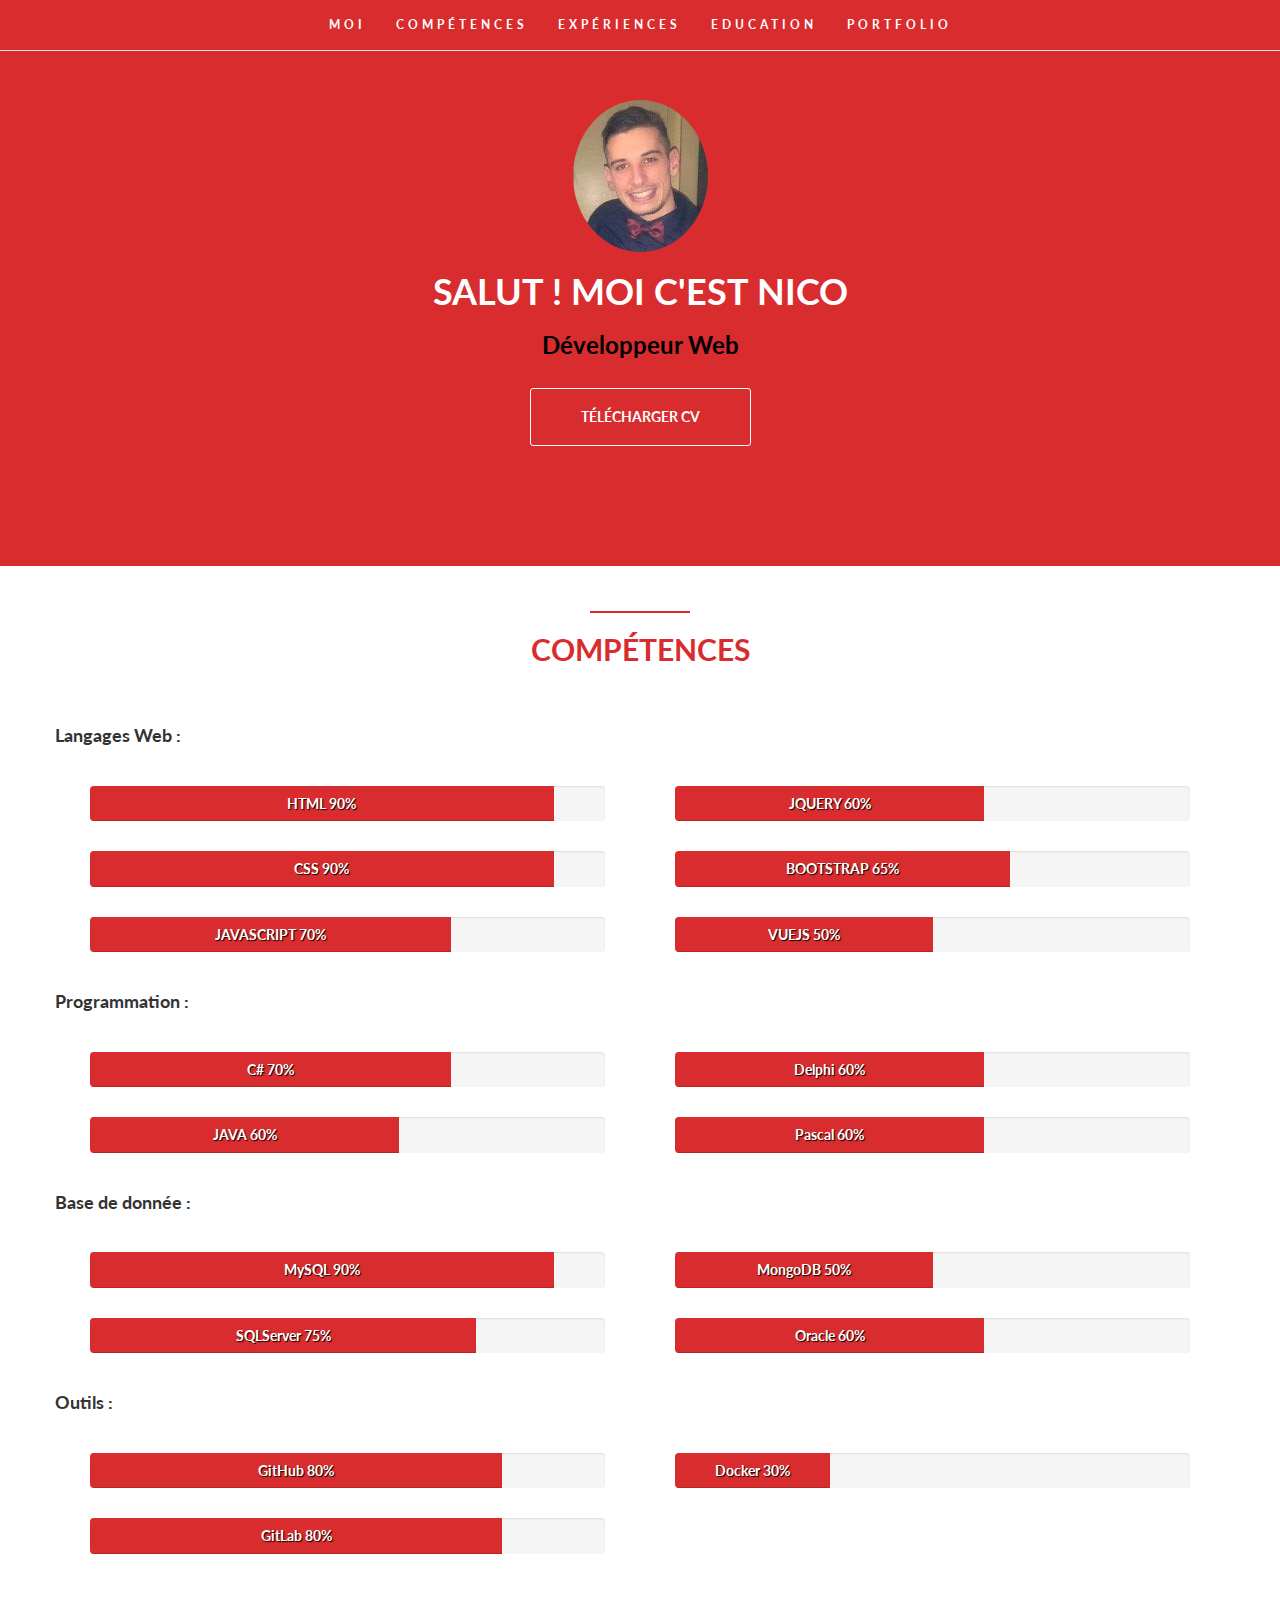
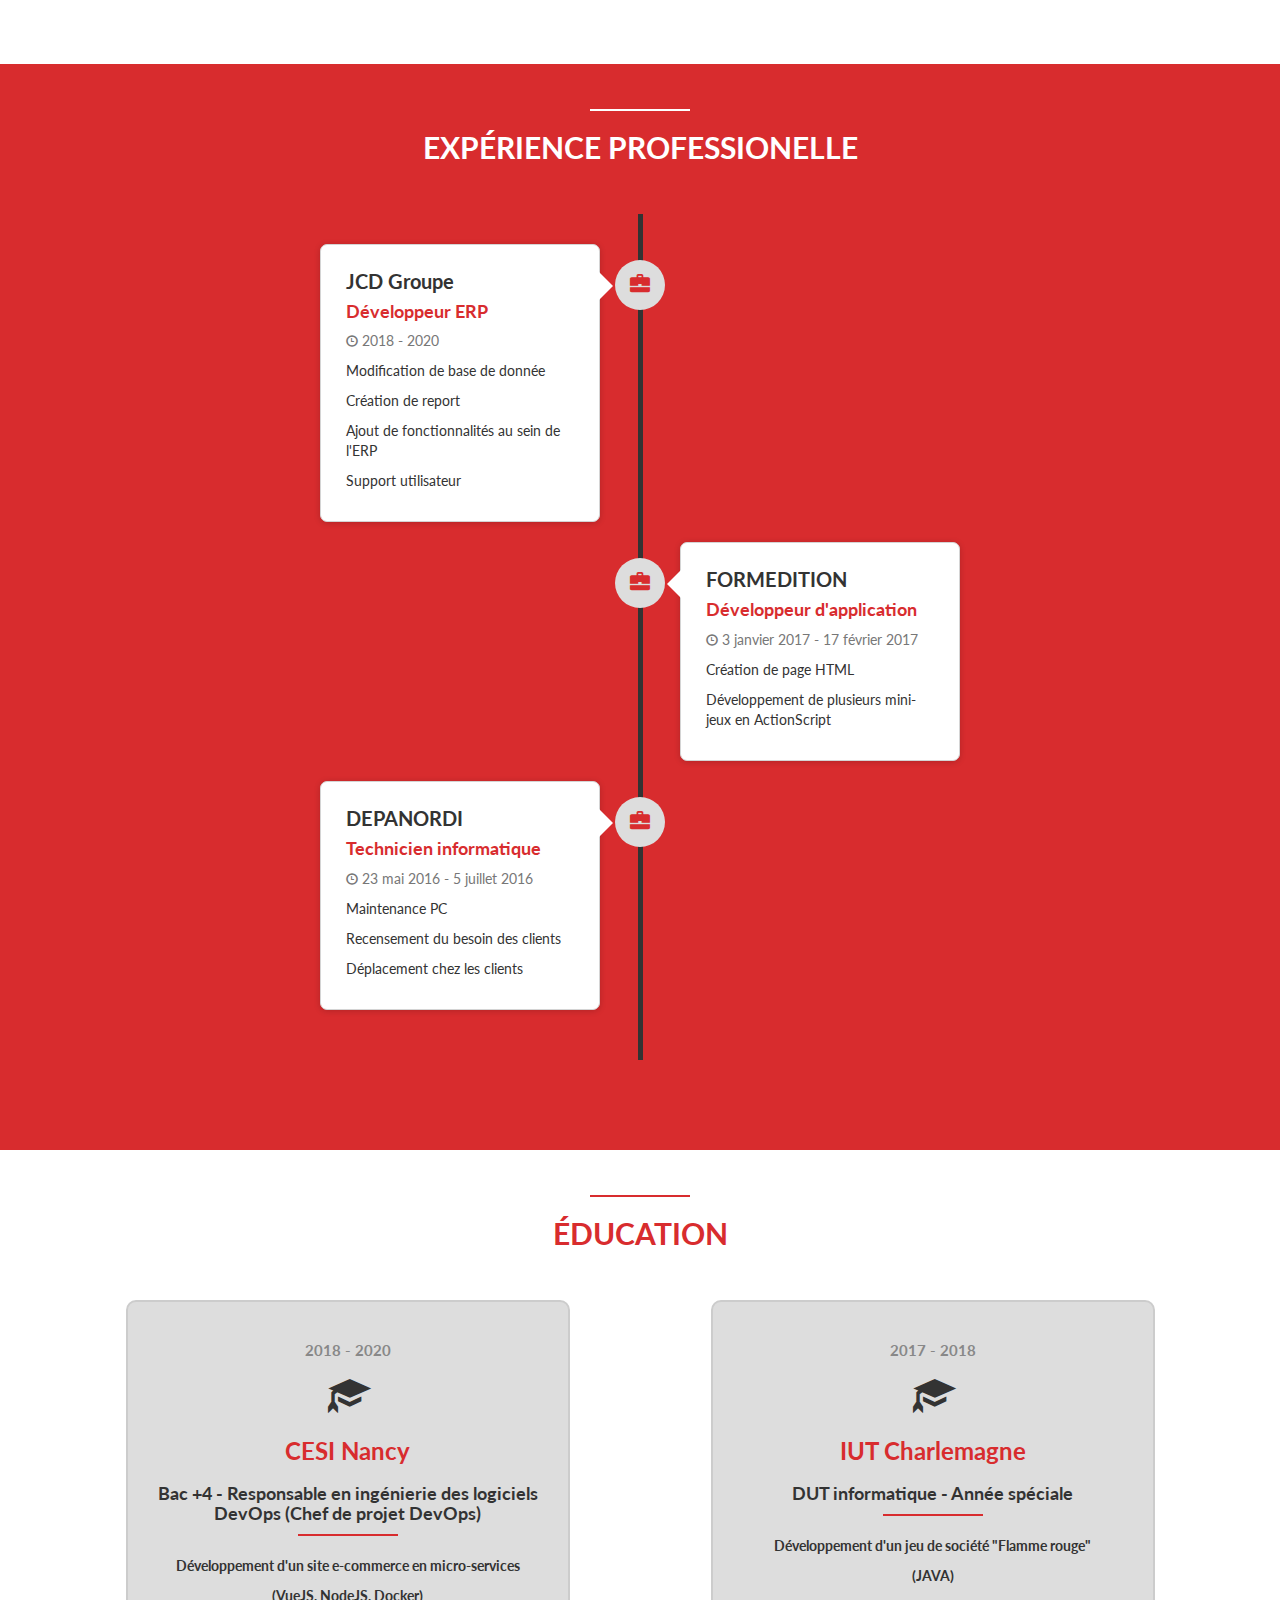
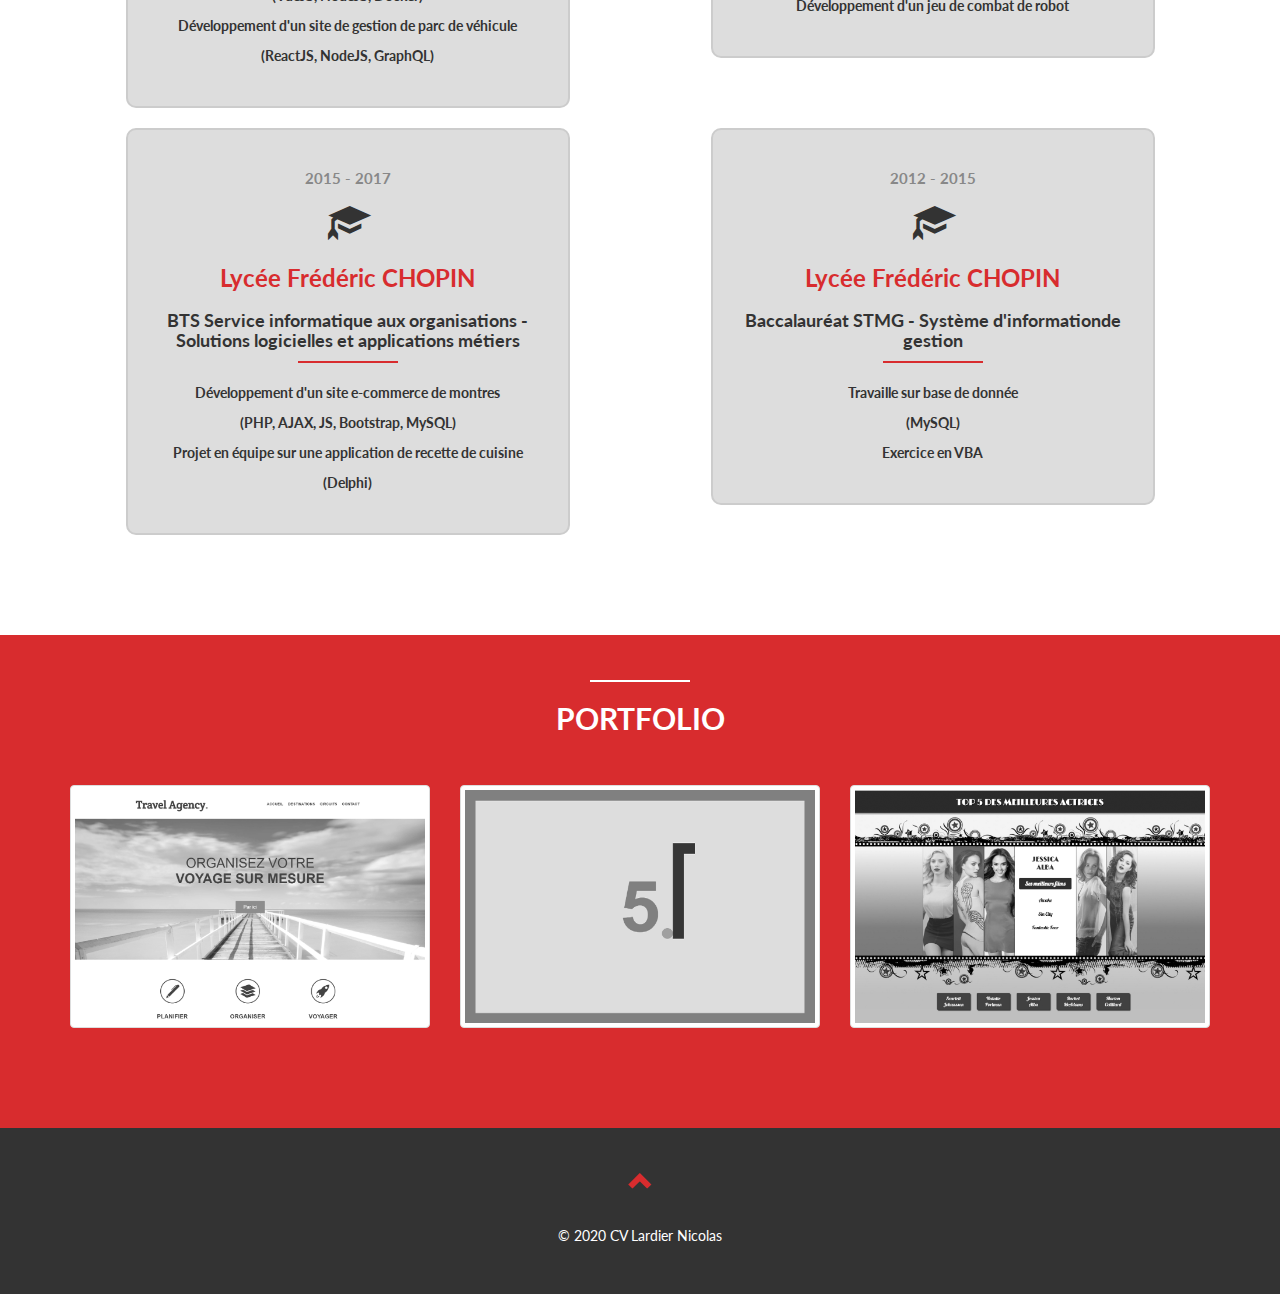
<file: index.html>
<!DOCTYPE html>
<html lang="fr">
    <head>
        <meta charset="UTF-8">
        <meta name="viewport" content="width=device-width, initial-scale=1.0">
        <!-- JQUERY -->
        <script src="https://ajax.googleapis.com/ajax/libs/jquery/3.5.1/jquery.min.js"></script>
        
        <!-- Bootstrap CSS -->
        <link rel="stylesheet" href="https://stackpath.bootstrapcdn.com/bootstrap/3.4.1/css/bootstrap.min.css">
        <script src="https://cdn.jsdelivr.net/npm/bootstrap@4.5.3/dist/js/bootstrap.bundle.min.js"></script>
        
        <!-- Font Lato -->
        <link href='http://fonts.googleapis.com/css?family=Lato' rel='stylesheet' type='text/css'>
        
        <!-- Include css and js -->
        <link rel="stylesheet" href="css/style.css">
        <script src="js/script.js"></script>
        
        <!-- Titre -->
        <title>CV Nicolas Lardier</title>
    </head>
    <body data-spy="scroll" data-target=".navbar" data-offset="60">

        <nav class="navbar navbar-default navbar-fixed-top">
            <div class="container">
                <div class="navbar-header">
                    <button type="button" class="navbar-toggle" data-toggle="collapse" data-target="#myNavbar">
                        <span class="icon-bar"></span>
                        <span class="icon-bar"></span>
                        <span class="icon-bar"></span>
                    </button>
                </div>
                
                <div class="collapse navbar-collapse" id="myNavbar">
                    <ul class="nav navbar-nav">
                        <li><a href="#about">Moi</a></li>
                        <li><a href="#skills">Compétences</a></li>
                        <li><a href="#experience">Expériences</a></li>
                        <li><a href="#education">Education</a></li>
                        <li><a href="#portfolio">Portfolio</a></li>
                    </ul>
                </div>
            </div>
        </nav>

        <section id="about" class="container-fluid">
            <div class="col-xs-8 col-md-4 profile-picture">
                <img src="images/Moi.jpg" alt="Nico" class="img-circle">
            </div>
            <div class="heading">
                <h1>Salut ! Moi c'est Nico</h1>
                <h3>Développeur Web</h3>
                <a href="docs/CV_Nicolas_Lardier.pdf" class="button-1">Télécharger CV</a>
            </div>
        </section>

        <section id="skills">
            <div class="red-divider"></div>
            <div class="heading">
                <h2>Compétences</h2>
            </div>
            <div class="container">
                <div class="row">
                    <h4>Langages Web :</h4>
                    <div class="col-md-6">
                        <div class="progress">
                            <div class="progress-bar" role="progressbar" aria-valuenow="90" aria-valuemin="0" aria-valuemax="100" style="width: 90%;">
                                <h5>HTML 90%</h5>
                            </div>
                        </div>
                        <div class="progress">
                            <div class="progress-bar" role="progressbar" aria-valuenow="90" aria-valuemin="0" aria-valuemax="100" style="width: 90%;">
                                <h5>CSS 90%</h5>
                            </div>
                        </div>
                        <div class="progress">
                            <div class="progress-bar" role="progressbar" aria-valuenow="70" aria-valuemin="0" aria-valuemax="100" style="width: 70%;">
                                <h5>JAVASCRIPT 70%</h5>
                            </div>
                        </div>
                    </div>
                    <div class="col-md-6">
                        <div class="progress">
                            <div class="progress-bar" role="progressbar" aria-valuenow="60" aria-valuemin="0" aria-valuemax="100" style="width: 60%;">
                                <h5>JQUERY 60%</h5>
                            </div>
                        </div>
                        <div class="progress">
                            <div class="progress-bar" role="progressbar" aria-valuenow="65" aria-valuemin="0" aria-valuemax="100" style="width: 65%;">
                                <h5>BOOTSTRAP 65%</h5>
                            </div>
                        </div>
                        <div class="progress">
                            <div class="progress-bar" role="progressbar" aria-valuenow="50" aria-valuemin="0" aria-valuemax="100" style="width: 50%;">
                                <h5>VUEJS 50%</h5>
                            </div>
                        </div>
                    </div>
                </div>

                <div class="row">
                    <h4>Programmation :</h4>
                    <div class="col-md-6">
                        <div class="progress">
                            <div class="progress-bar" role="progressbar" aria-valuenow="70" aria-valuemin="0" aria-valuemax="100" style="width: 70%;">
                                <h5>C# 70%</h5>
                            </div>
                        </div>
                        <div class="progress">
                            <div class="progress-bar" role="progressbar" aria-valuenow="60" aria-valuemin="0" aria-valuemax="100" style="width: 60%;">
                                <h5>JAVA 60%</h5>
                            </div>
                        </div>
                    </div>
                    <div class="col-md-6">
                        <div class="progress">
                            <div class="progress-bar" role="progressbar" aria-valuenow="60" aria-valuemin="0" aria-valuemax="100" style="width: 60%;">
                                <h5>Delphi 60%</h5>
                            </div>
                        </div>
                        <div class="progress">
                            <div class="progress-bar" role="progressbar" aria-valuenow="60" aria-valuemin="0" aria-valuemax="100" style="width: 60%;">
                                <h5>Pascal 60%</h5>
                            </div>
                        </div>
                    </div>
                </div>

                <div class="row">
                    <h4>Base de donnée :</h4>
                    <div class="col-md-6">
                        <div class="progress">
                            <div class="progress-bar" role="progressbar" aria-valuenow="90" aria-valuemin="0" aria-valuemax="100" style="width: 90%;">
                                <h5>MySQL 90%</h5>
                            </div>
                        </div>
                        <div class="progress">
                            <div class="progress-bar" role="progressbar" aria-valuenow="75" aria-valuemin="0" aria-valuemax="100" style="width: 75%;">
                                <h5>SQLServer 75%</h5>
                            </div>
                        </div>
                    </div>
                    <div class="col-md-6">
                        <div class="progress">
                            <div class="progress-bar" role="progressbar" aria-valuenow="50" aria-valuemin="0" aria-valuemax="100" style="width: 50%;">
                                <h5>MongoDB 50%</h5>
                            </div>
                        </div>
                        <div class="progress">
                            <div class="progress-bar" role="progressbar" aria-valuenow="60" aria-valuemin="0" aria-valuemax="100" style="width: 60%;">
                                <h5>Oracle 60%</h5>
                            </div>
                        </div>
                    </div>
                </div>

                <div class="row">
                    <h4>Outils :</h4>
                    <div class="col-md-6">
                        <div class="progress">
                            <div class="progress-bar" role="progressbar" aria-valuenow="80" aria-valuemin="0" aria-valuemax="100" style="width: 80%;">
                                <h5>GitHub 80%</h5>
                            </div>
                        </div>
                        <div class="progress">
                            <div class="progress-bar" role="progressbar" aria-valuenow="80" aria-valuemin="0" aria-valuemax="100" style="width: 80%;">
                                <h5>GitLab 80%</h5>
                            </div>
                        </div>
                    </div>
                    <div class="col-md-6">
                        <div class="progress">
                            <div class="progress-bar" role="progressbar" aria-valuenow="30" aria-valuemin="0" aria-valuemax="100" style="width: 30%;">
                                <h5>Docker 30%</h5>
                            </div>
                        </div>
                    </div>
                </div>
            </div>
        </section>

        <section id="experience">
            <div class="container">
                <div class="white-divider"></div>
                <div class="heading">
                    <h2>Expérience Professionelle</h2>
                </div>
                <ul class="timeline">
                    <li>
                        <div class="timeline-badge"><span class="glyphicon glyphicon-briefcase"></span></div>
                        <div class="timeline-panel-container">
                            <div class="timeline-panel">
                                <div class="timeline-heading">
                                    <h3>JCD Groupe</h3>
                                    <h4>Développeur ERP</h4>
                                    <p class="text-muted"><small class="glyphicon glyphicon-time"></small> 2018 - 2020</p>
                                </div>
                                <div class="timeline-body">
                                    <p>Modification de base de donnée</p>
                                    <p>Création de report</p>
                                    <p>Ajout de fonctionnalités au sein de l'ERP</p>
                                    <p>Support utilisateur</p>
                                </div>
                            </div>
                        </div>
                    </li>

                    <li>
                        <div class="timeline-badge"><span class="glyphicon glyphicon-briefcase"></span></div>
                        <div class="timeline-panel-container-inverted">
                            <div class="timeline-panel">
                                <div class="timeline-heading">
                                    <h3>FORMEDITION</h3>
                                    <h4>Développeur d'application</h4>
                                    <p class="text-muted"><small class="glyphicon glyphicon-time"></small> 3 janvier 2017 - 17 février 2017</p>
                                </div>
                                <div class="timeline-body">
                                    <p>Création de page HTML</p>
                                    <p>Développement de plusieurs mini-jeux en ActionScript</p>
                                </div>
                            </div>
                        </div>
                    </li>

                    <li>
                        <div class="timeline-badge"><span class="glyphicon glyphicon-briefcase"></span></div>
                        <div class="timeline-panel-container">
                            <div class="timeline-panel">
                                <div class="timeline-heading">
                                    <h3>DEPANORDI</h3>
                                    <h4>Technicien informatique</h4>
                                    <p class="text-muted"><small class="glyphicon glyphicon-time"></small> 23 mai 2016 - 5 juillet 2016</p>
                                </div>
                                <div class="timeline-body">
                                    <p>Maintenance PC</p>
                                    <p>Recensement du besoin des clients</p>
                                    <p>Déplacement chez les clients</p>
                                </div>
                            </div>
                        </div>
                    </li>
                    
                </ul>
            </div>
        </section>

        <section id="education">
            <div class="container">
                <div class="red-divider"></div>
                <div class="heading">
                    <h2>Éducation</h2>
                </div>
                <div class="row">
                    <div class="col-sm-6">
                        <div class="education-block">
                            <h5>2018 - 2020</h5>
                            <span class="glyphicon glyphicon-education"></span>
                            <h3>CESI Nancy</h3>
                            <h4>Bac +4 - Responsable en ingénierie des logiciels DevOps (Chef de projet DevOps)</h4>
                            <div class="red-divider"></div>
                            <p>Développement d'un site e-commerce en micro-services</p>
                            <p>(VueJS, NodeJS, Docker)</p>
                            <p>Développement d'un site de gestion de parc de véhicule</p>
                            <p>(ReactJS, NodeJS, GraphQL)</p>
                        </div>
                    </div>

                    <div class="col-sm-6">
                        <div class="education-block">
                            <h5>2017 - 2018</h5>
                            <span class="glyphicon glyphicon-education"></span>
                            <h3>IUT Charlemagne</h3>
                            <h4>DUT informatique - Année spéciale</h4>
                            <div class="red-divider"></div>
                            <p>Développement d'un jeu de société "Flamme rouge"</p>
                            <p>(JAVA)</p>
                            <p>Développement d'un jeu de combat de robot</p>
                        </div>
                    </div>
                </div>

                <div class="row">
                    <div class="col-sm-6">
                        <div class="education-block">
                            <h5>2015 - 2017</h5>
                            <span class="glyphicon glyphicon-education"></span>
                            <h3>Lycée Frédéric CHOPIN</h3>
                            <h4>BTS Service informatique aux organisations - Solutions logicielles et applications métiers</h4>
                            <div class="red-divider"></div>
                            <p>Développement d'un site e-commerce de montres</p>
                            <p>(PHP, AJAX, JS, Bootstrap, MySQL)</p>
                            <p>Projet en équipe sur une application de recette de cuisine</p>
                            <p>(Delphi)</p>
                        </div>
                    </div>

                    <div class="col-sm-6">
                        <div class="education-block">
                            <h5>2012 - 2015</h5>
                            <span class="glyphicon glyphicon-education"></span>
                            <h3>Lycée Frédéric CHOPIN</h3>
                            <h4>Baccalauréat STMG - Système d'informationde gestion</h4>
                            <div class="red-divider"></div>
                            <p>Travaille sur base de donnée</p>
                            <p>(MySQL)</p>
                            <p>Exercice en VBA</p>
                        </div>
                    </div>
                </div>
            </div>
        </section>

        <section id="portfolio">
            <div class="container">
                <div class="white-divider"></div>
                <div class="heading">
                    <h2>Portfolio</h2>
                </div>
                <div class="row">
                    <div class="col-sm-4">
                        <a href="/Site/SiteVoyage/index.html" class="thumbnail" target="_blank">
                            <img src="images/voyage.png" alt="Projet_site_voyage">
                        </a>
                    </div>

                    <div class="col-sm-4">
                        <a href="/Site/SnakeWeb/index.html" class="thumbnail" target="_blank">
                            <img src="images/serpent.png" alt="Projet_serpent_JS">
                        </a>
                    </div>

                    <div class="col-sm-4">
                        <a href="/Site/SiteWithJquery/index.html" class="thumbnail" target="_blank">
                            <img src="images/actrices.png" alt="Projet_actrice_JQuery">
                        </a>
                    </div>
                </div>
            </div>
        </section>

        <footer class="text-center">
            <a href="#about">
                <span class="glyphicon glyphicon-chevron-up"></span>
            </a>
            <h5>© 2020 CV Lardier Nicolas</h5>
        </footer>
    </body>
</html>
</file>
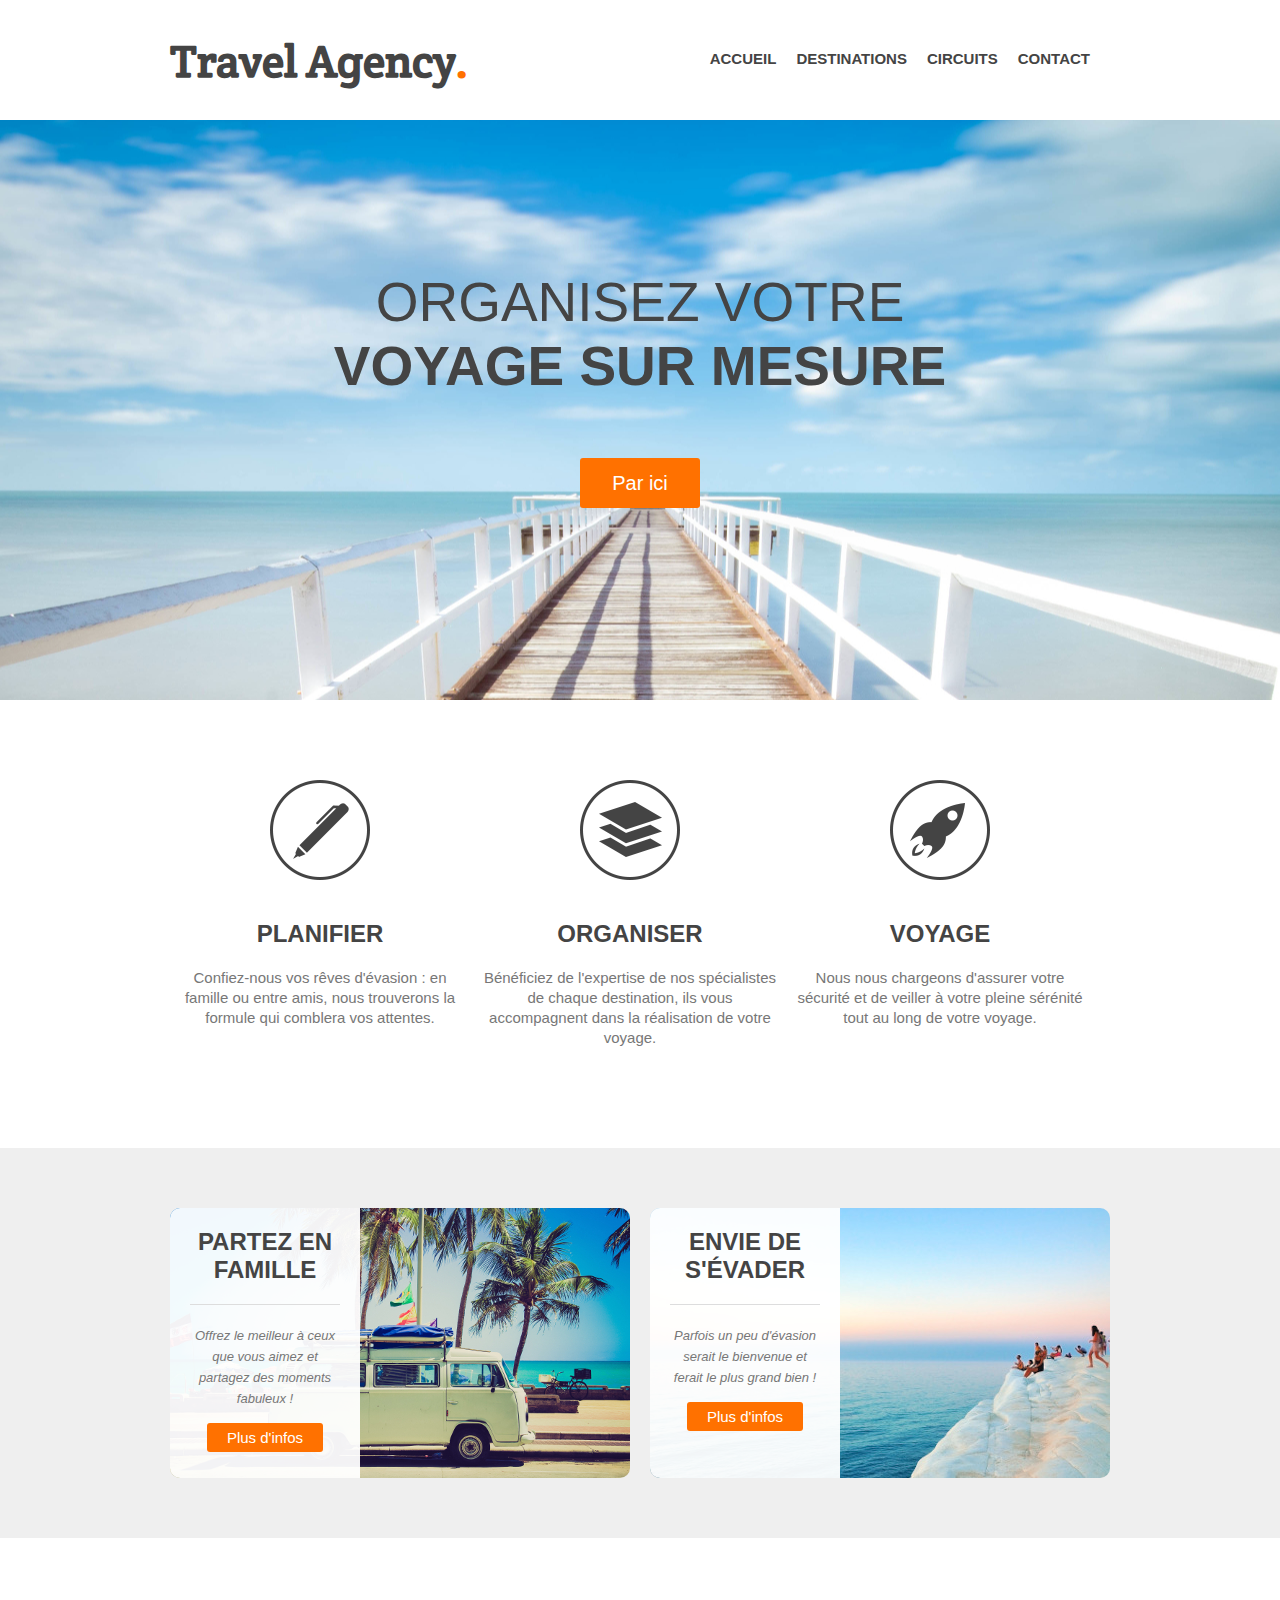
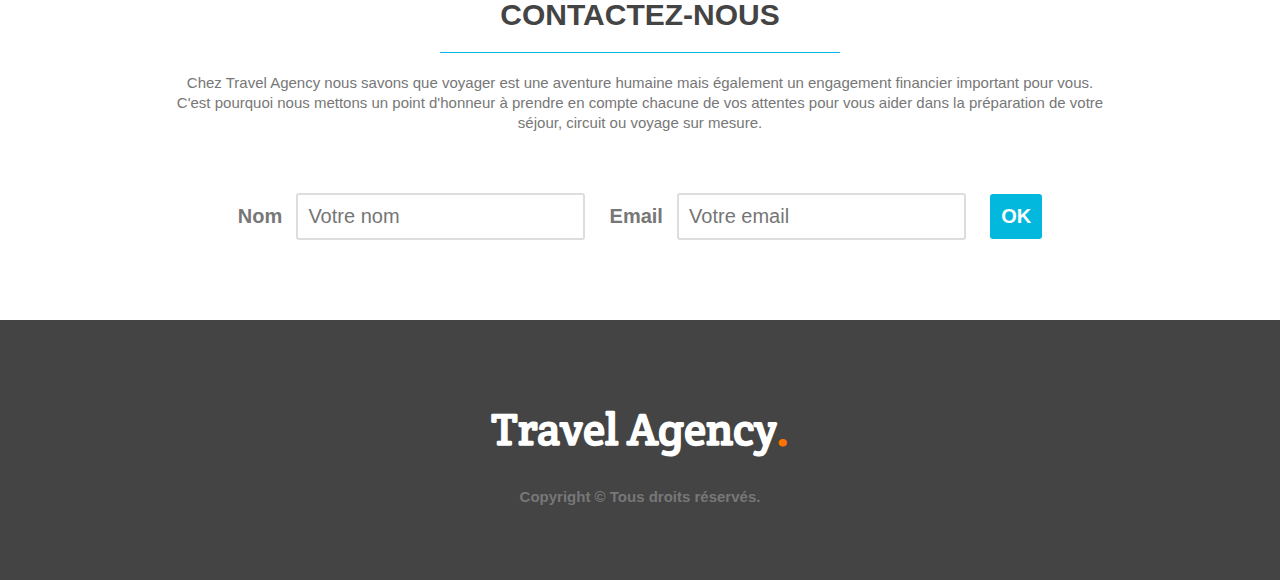
<file: Site/SiteVoyage/index.html>
<!DOCTYPE html>
<html lang="en">
<head>
    <meta charset="UTF-8">
    <meta name="viewport" content="width=device-width, initial-scale=1.0">
    <link rel="stylesheet" href="style.css">
    <link rel="stylesheet" href="http://fonts.googleapis.com/css?family=Crete+Round">
    <title>Travel Agency</title>
</head>
<body>
    <!-- Commentaires -->
    <header>
        <div class="wrapper">
            <h1>Travel Agency<span class="orange">.</span></h1>
            <nav>
                <ul>
                    <li><a href="#main-image">Accueil</a></li>
                    <li><a href="#steps">Destinations</a></li>
                    <li><a href="#possibilities">Circuits</a></li>
                    <li><a href="#contact">Contact</a></li>
                </ul>
            </nav>
        </div>
    </header>

    <section id="main-image">
        <div class="wrapper">
            <h2>Organisez votre<br><strong>voyage sur mesure</strong></h2>
            <a href="#" class="button-1">Par ici</a>
        </div>
    </section>

    <section id="steps">
        <div class="wrapper">
            <ul>
                <li id="step-1">
                    <h4>Planifier</h4>
                    <p>Confiez-nous vos rêves d'évasion : en famille ou entre amis, nous trouverons la formule qui comblera vos attentes.</p>
                </li>
                <li id="step-2">
                    <h4>Organiser</h4>
                    <p>Bénéficiez de l'expertise de nos spécialistes de chaque destination, ils vous accompagnent dans la réalisation de votre voyage.</p>
                </li>
                <li id="step-3">
                    <h4>Voyage</h4>
                    <p>Nous nous chargeons d'assurer votre sécurité et de veiller à votre pleine sérénité tout au long de votre voyage.</p>
                </li>
                <div class="clear"></div>
            </ul>
        </div>
    </section>

    <section id="possibilities">
        <div class="wrapper">
            <article style="background-image: url('images/article-image-1.jpg');">
                <div class="overlay">
                    <h4>Partez en famille</h4>
                    <p><small>Offrez le meilleur à ceux que vous aimez et partagez des moments fabuleux !</small></p>
                    <a href="#" class="button-2">Plus d'infos</a>
                </div>
            </article>
            <article style="background-image: url('images/article-image-2.jpg');">
                <div class="overlay">
                    <h4>Envie de s'évader</h4>
                    <p><small>Parfois un peu d'évasion serait le bienvenue et ferait le plus grand bien !</small></p>
                    <a href="#" class="button-2">Plus d'infos</a>
                </div>
            </article>
            <div class="clear"></div>
        </div>
    </section>

    <section id="contact">
        <div class="wrapper">
            <h3>Contactez-nous</h3>
            <p>Chez Travel Agency nous savons que voyager est une aventure humaine mais également un engagement financier important pour vous. C'est pourquoi nous mettons un point d'honneur à prendre en compte chacune de vos attentes pour vous aider dans la préparation de votre séjour, circuit ou voyage sur mesure.</p>
            <form action="">
                <label for="name">Nom</label>
                <input type="text" id="name" placeholder="Votre nom">
                <label for="email">Email</label>
                <input type="text" id="email" placeholder="Votre email">
                <input type="submit" value="OK" class="button-3">
            </form>
        </div>
    </section>

    <footer>
        <div class="wrapper">
            <h1>Travel Agency<span class="orange">.</span></h1>
            <div class="copyright">Copyright © Tous droits réservés.</div>
        </div>
    </footer>

</body>
</html>
</file>
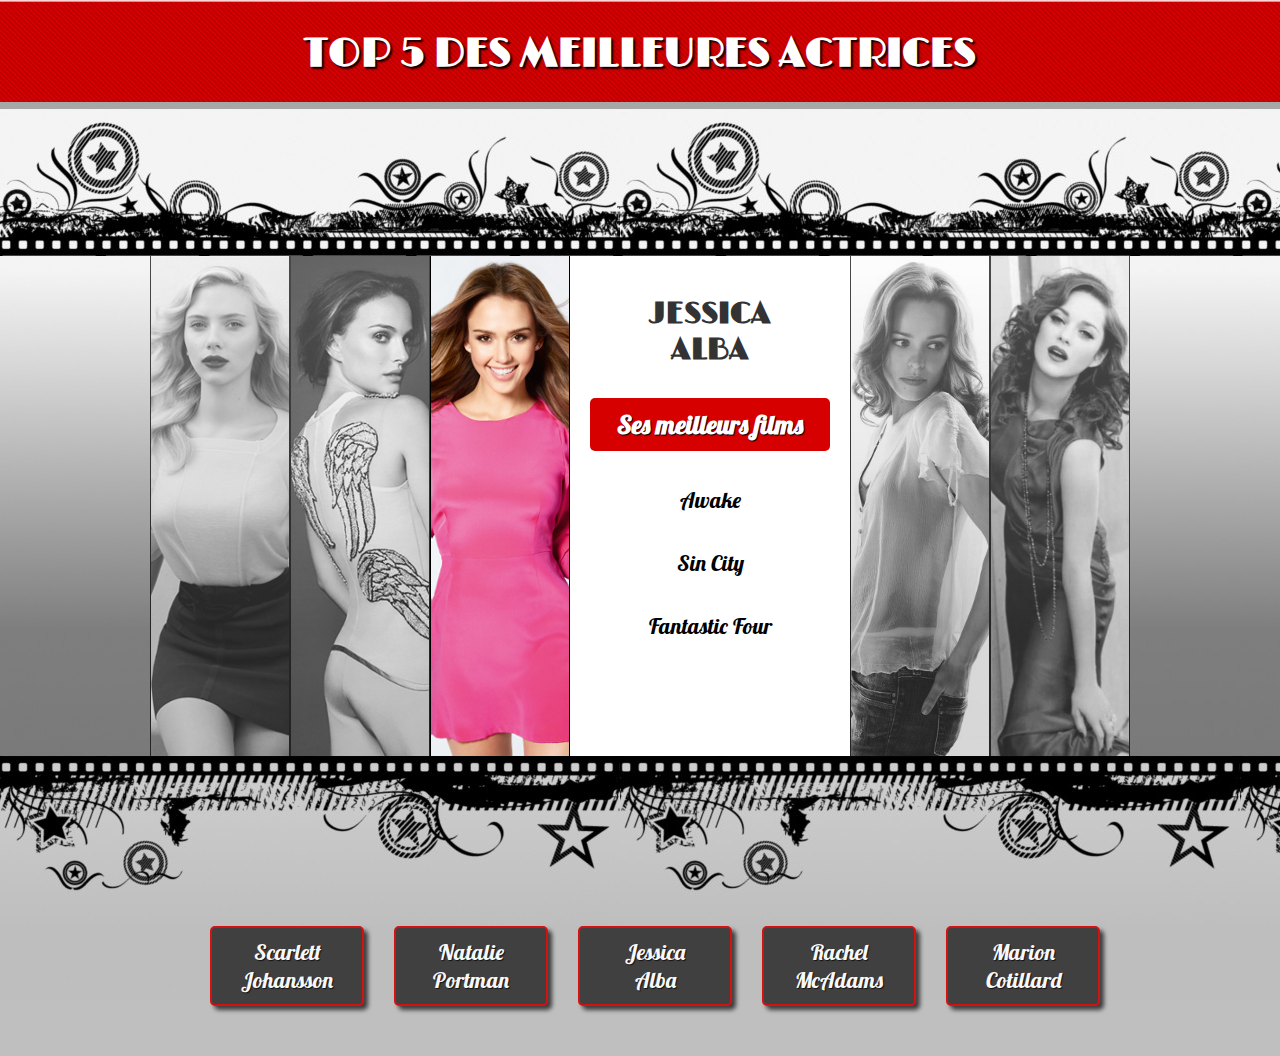
<file: Site/SiteWithJquery/index.html>
<!DOCTYPE html>
<html lang="fr">
<head>
    <meta charset="UTF-8">
    <meta name="viewport" content="width=device-width, initial-scale=1.0">
    <title>Top 5 des meilleures actrices</title>
    <script src="jquery-3.5.1.min.js"></script>
    <script src="script.js"></script>
    <link rel="stylesheet" type="text/css" href="style.css">
    <link href="https://fonts.googleapis.com/css2?family=Limelight&display=swap" rel="stylesheet">
    <link href="https://fonts.googleapis.com/css2?family=Lobster&display=swap" rel="stylesheet">
</head>
<body>
    <header>
        <h1>Top 5 des meilleures actrices</h1>
    </header>
    <section id="main-menu">
        <ul>
            <li>
                <div id="part1" class="images">
                    <div class="bw"></div>
                    <div class="color"></div>
                </div>
                <div class="description">
                    <h2>Scarlett<br> Johansson</h2>
                    <h3>Ses meilleurs films</h3>
                    <p>Lucy</p>
                    <p>The Island</p>
                    <p>Lost In Translation</p>
                </div>
            </li>
            <li>
                <div id="part2" class="images">
                    <div class="bw"></div>
                    <div class="color"></div>
                </div>
                <div class="description">
                    <h2>Natalie<br> Portman</h2>
                    <h3>Ses meilleurs films</h3>
                    <p>Black Swan</p>
                    <p>Star Wars</p>
                    <p>Leon</p>
                </div>
            </li>
            <li>
                <div id="part3" class="images">
                    <div class="bw"></div>
                    <div class="color"></div>
                </div>
                <div class="description">
                    <h2>Jessica<br> Alba</h2>
                    <h3>Ses meilleurs films</h3>
                    <p>Awake</p>
                    <p>Sin City</p>
                    <p>Fantastic Four</p>
                </div>
            </li>
            <li>
                <div id="part4" class="images">
                    <div class="bw"></div>
                    <div class="color"></div>
                </div>
                <div class="description">
                    <h2>Rachel<br> McAdams</h2>
                    <h3>Ses meilleurs films</h3>
                    <p>The Notebook</p>
                    <p>The Vow</p>
                    <p>The Time Traveler's Wife</p>
                </div>
            </li>
            <li>
                <div id="part5" class="images">
                    <div class="bw"></div>
                    <div class="color"></div>
                </div>
                <div class="description">
                    <h2>Marion<br> Cotillard</h2>
                    <h3>Ses meilleurs films</h3>
                    <p>Jeux d'enfants</p>
                    <p>Les petits mouchoirs</p>
                    <p>Inception</p>
                </div>
            </li>
        </ul>
    </section>
    <section id="buttons-menu">
        <ul>
            <li class="button">Scarlett<br> Johansson</li>
            <li class="button">Natalie<br> Portman</li>
            <li class="button">Jessica<br> Alba</li>
            <li class="button">Rachel<br> McAdams</li>
            <li class="button">Marion<br> Cotillard</li>
        </ul>
    </section>
</body>
</html>
</file>
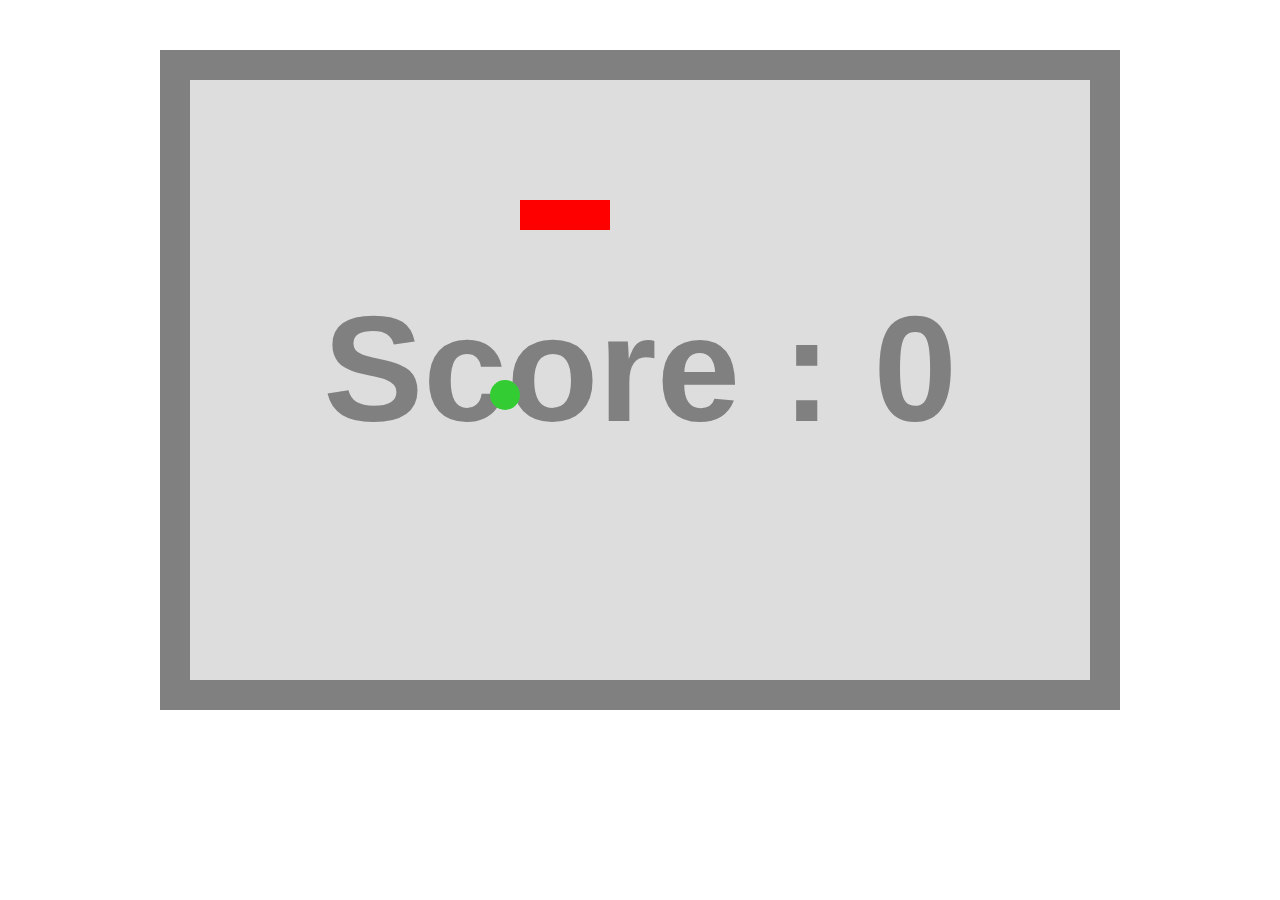
<file: Site/SnakeWeb/index.html>
<!DOCTYPE html>
<html lang="en">
<head>
    <meta charset="UTF-8">
    <meta name="viewport" content="width=device-width, initial-scale=1.0">
    <title>Jeu du serpent</title>
    <script src="script.js"></script>
</head>
<body>
    
</body>
</html>
</file>
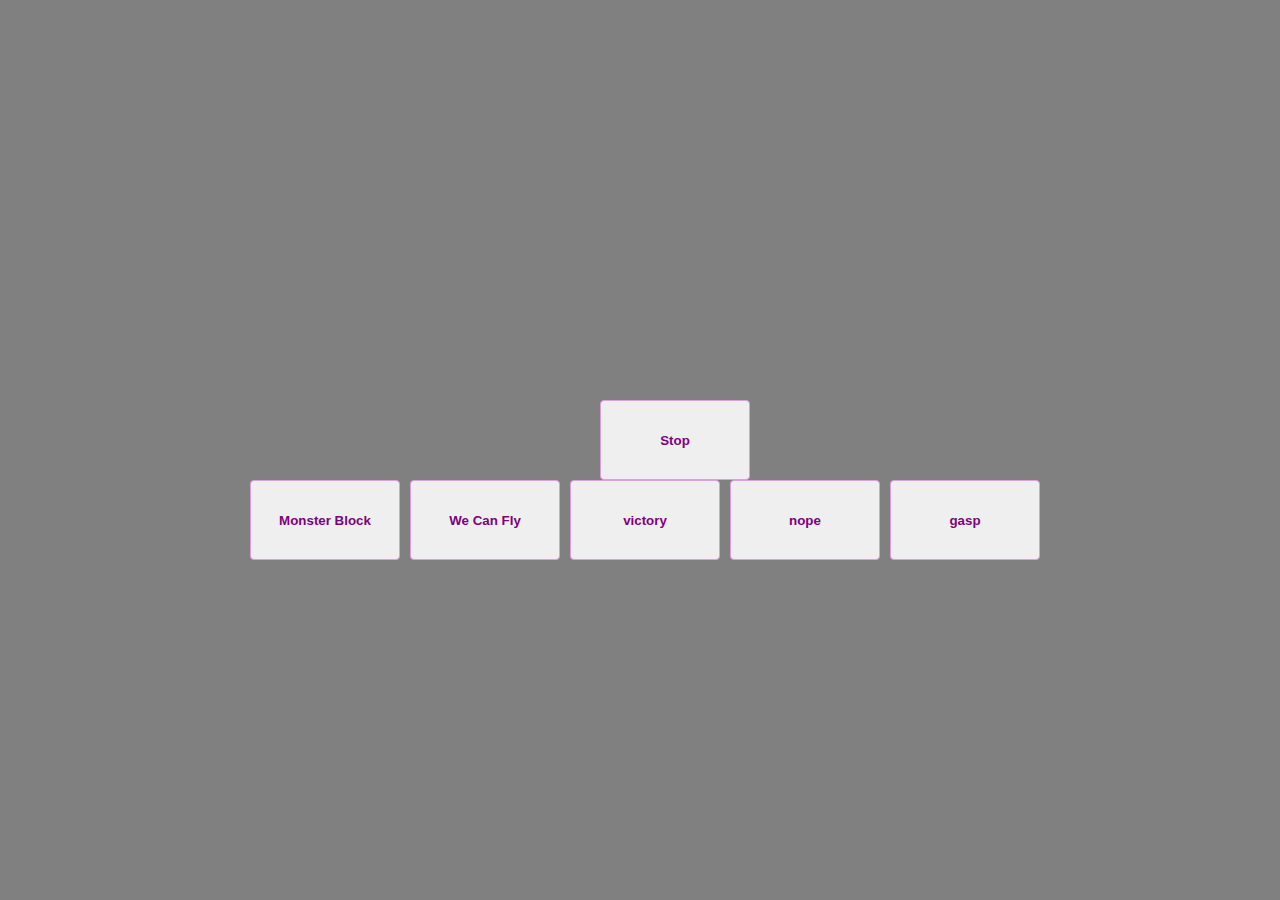
<file: Site/SoundBoxVolley/index.html>
<!DOCTYPE html>
<html lang="en">

<head>
    <meta charset="UTF-8">
    <meta http-equiv="X-UA-Compatible" content="IE=edge">
    <meta name="viewport" content="width=device-width, initial-scale=1.0">
    <link rel="stylesheet" href="style.css">
    <title>SoundBox Volley</title>
</head>

<body>
    <div class="container">
        <button id="stop" onClick="play_sound(this.id)">Stop</button>
        <div class="center">
            <audio src="sounds/monsterBlock.mp3" id="radio" class="hidden" preload="none">test</audio>
            <button id="monsterBlock" onClick="play_sound(this.id)" ontimeupdate="update(this)">Monster
                Block</button>
            <button id="weCanFly" onClick="play_sound(this.id)" ontimeupdate="update(this)">We Can Fly</button>
            <button id="victory">victory</button>
            <button id="nope">nope</button>
            <button id="gasp">gasp</button>
        </div>
    </div>
</body>

</html>

<script>
    function play_sound() {
        var player = document.getElementById('radio');
        player.pause();
        player.src = player.src;
    }
</script>
</file>
<file: css/style.css>
/* GENERAL */

body {
    font-family: 'Lato', sans-serif;
    margin: 0;
    padding: 0;
}

h1, h2, h3, h4, h5, h6 {
    font-weight: bold;
}

img {
    max-width: 100%;
    height: auto;
}

section {
    padding: 45px 0 80px 0;
}

section .heading{
    text-align: center;
    padding-bottom: 40px;
}

section .heading h2{
    text-transform: uppercase;
}

.red-divider {
    width: 100px;
    height: 2px;
    background: #d82c2e;
    margin: 0 auto;
}

.white-divider {
    width: 100px;
    height: 2px;
    background: #fff;
    margin: 0 auto;
}

ul, ol {
    list-style: none;
}

/* MENU */

.navbar {
    font-size: 12px;
    background: #d82c2e;
    font-weight: bold;
    letter-spacing: 4px;
    text-transform: uppercase;
}

.navbar .navbar-nav {
    display: inline-block;
    float: none;
    vertical-align: top;
}

.navbar .navbar-collapse {
    text-align: center;
}

.navbar li a {
    color: #fff !important;
}

.navbar-nav li a:hover, .navbar-nav li.active a {
    color: #d82c2e !important;
    background-color: #fff !important;
}

.navbar-default .navbar-toggle {
    border-style: none;
}

.incon-bar {
    background-color: #fff !important;
}

/* ABOUT */

#about {
    padding-top: 100px;
    background: #d82c2e;
}

.profile-picture {
    text-align: center;
    margin: 0 auto;
    float: none;
}

#about .heading h1 {
    color: #fff;
    text-transform: uppercase;
}

#about .heading h3 {
    color: #000;
}

.button-1{
    font-weight: bold;
    text-transform: uppercase;
    color: white;
    border: 1px solid white;
    display: inline-block;
    margin-top: 20px;
    padding: 18px 50px;
    border-radius: 3px;
    transition: all 0.3s ease-in;
}

.button-1:hover {
    background: white;
    color: #d82c2e;
    text-decoration: none;
}

/* SKILLS */

#skills {
    background: #fff;
}

#skills .heading h2 {
    color: #d82c2e;
}

#skills .progress {
    height: 100%;
    margin: 30px 20px ;
    backface-visibility: #ddd;
}

#skills .progress-bar {
    background: #d82c2e;
}

#skills .progress h5 {
    text-shadow: 1px 1px 1px #000;
}

/* EXPERIENCE */

#experience {
    background: #d82c2e;
}

#experience .heading h2 {
    color: #fff;
}

.timeline {
    padding: 30px 10px;
    position: relative;
}

.timeline::before {
    top: 0;
    bottom: 0;
    position: absolute;
    content: " ";
    width: 5px;
    background-color: #333;
    left: 50%;
    margin-left: -2.5px;
}

.timeline > li {
    margin-bottom: 20px;
    position: relative;
}

.timeline > li::after {
    clear: both;
}

.timeline > li::before, .timeline > li::after {
    content: " ";
    display: table;
}

.timeline li .timeline-badge {
    color: #d82c2e;
    width: 50px;
    line-height: 50px;
    font-size: 20px;
    text-align: center;
    position: absolute;
    top: 16px;
    left: 50%;
    margin-left: -25px;
    background-color: #ddd;
    border-radius: 50%;
}

.timeline-panel-container {
    width: 50%;
    float: left;
}

.timeline-panel-container-inverted {
    width: 50%;
    float: right;
}

.timeline-panel {
    width: 50%;
    float: right;
    margin-right: 40px;
    border: 1px solid #d4d4d4;
    border-radius: 7px;
    padding: 20px 25px;
    position: relative;
    box-shadow: 0 1px 6px rgba(0, 0, 0, 0.175);
    background: #fff;
}

.timeline-panel-container-inverted .timeline-panel {
    float: left;
    margin-left: 40px;
}

.timeline-panel:after {
    position: absolute;
    top: 27px;
    right: -14px;
    display: inline-block;
    border-top: 14px solid transparent;
    border-left: 14px solid #fff;
    border-right: 0 solid #fff;
    border-bottom: 14px solid transparent;
    content: " ";
}

.timeline-panel-container-inverted .timeline-panel:after {
    border-left-width: 0;
    border-right-width: 14px;
    left: -14px;
    right: auto;
}

.timeline-heading h3 {
    margin-top: 5px;
    font-size: 20px;
}

.timeline-heading h4 {
    color: #d82c2e;
}

/* EDUCATION */

#education {
    background: #fff;
}

#education .heading h2 {
    color: #d82c2e;
}

.education-block {
    width: 80%;
    margin: 0 auto;
    text-align: center;
    padding: 30px;
    background: #ddd;
    border-radius: 10px;
    border: 2px solid #ccc;
    margin-bottom: 20px;
}

.education-block h5 {
    color: #888;
    font-size: 15px;
    margin-bottom: 15px;
}

.education-block .glyphicon {
    font-size: 40px;
}

.education-block h3 {
    color: #d82c2e;
}

.education-block h3 {
    margin-bottom: 20px;
}

.education-block p {
    font-weight: bold;
}

.education-block .red-divider {
    margin-bottom: 20px;
}

/* PORTFOLIO */
#portfolio {
    background: #d82c2e;
}

#portfolio .heading h2 {
    color: #fff;
}

#portfolio .thumbnail img {
    width: 100%;
    height: 100%;
    filter: grayscale(100%);
    -webkit-filter: grayscale(100%);
}

#portfolio .thumbnail img:hover {
    filter: none;
    -webkit-filter: none;
}

/* FOOTER */

footer {
    background-color: #333;
    padding: 20px 0 40px;
}

footer .glyphicon {
    font-size: 25px;
    margin: 20px;
    color: #d82c2e;
    height: 30px;
}

footer .glyphicon:hover {
    font-size: 27px;
}

footer h5 {
    color: #fff;
    font-weight: normal;
}
</file>
<file: Site/SiteVoyage/style.css>
/* GENERAL */

* {
    margin: 0;
    padding: 0;
}

body {
    font-family: Arial, sans-serif;
    font-size: 15px;
}

h1 {
    font-family: 'Crete Round', serif;
    font-size: 45px;
    color: #444;
}

h2 {
    color: #444;
    font-size: 55px;
}

h3 {
    font-size: 30px;
    color: #444;
}

h4 {
    font-size: 24px;
    color: #444;
}

p {
    line-height: 20px;
    color: #777;
}

ul {
    list-style: none;
}

a {
    text-decoration: none;
    color: #444;
}

.wrapper {
    width: 940px;
    margin: 0 auto;
    padding: 0 10px;
}

.orange {
    color: #ff7100;
}

.clear {
    clear: both;
}

small {
    font-size: 13px;
    font-style: italic;
}

/* HEADER */

header {
    height: 120px;
}

header h1 {
    float: left;
    margin-top: 32px;
}

header nav {
    float: right;
    margin-top: 50px;
}

header nav ul li {
    float: left;
    display: inline-block;
}

header nav ul li a {
    text-transform: uppercase;
    font-weight: bold;
    margin-right: 20px;
}

/* MAIN IMAGE */

#main-image {
    height: 580px;
    background-image: url('images/main.jpg');
    background-position: center;
}

#main-image h2 {
    font-weight: normal;
    text-transform: uppercase;
    text-align: center;
    padding: 150px 0 40px 0;
    margin-bottom: 20px;
}

.button-1 {
    display: block;
    width: 120px;
    height: 50px;
    background-color: #ff7100;
    color: #fff;
    font-size: 20px;
    margin: 0 auto;
    line-height: 50px;
    text-align: center;
    border-radius: 3px;
}

.button-1:hover {
    background-color: #02b8DD;
}

/* STEPS */

#steps ul {
    margin: 80px 0;
}

#steps ul li {
    width: 300px;
    float: left;
    padding-top: 140px;
    text-align: center;
    margin-right: 10px;
}

#steps h4 {
    text-transform: uppercase;
    margin-bottom: 20px;
}

#steps p {
    margin-bottom: 20px;
}

#step-1 {
    background: url('images/steps-icon-1.png') no-repeat top center;
}

#step-2 {
    background: url('images/steps-icon-2.png') no-repeat top center;
}

#step-3 {
    background: url('images/steps-icon-3.png') no-repeat top center;
}

/* POSSIBILITIES */

#possibilities {
    background-color: #efefef;
    padding: 60px 0;
}

#possibilities article {
    width: 460px;
    height: 270px;
    float: left;
    border-radius: 10px;
}

#possibilities article:first-child {
    margin-right: 20px;
}

.overlay {
    background: rgba(255, 255, 255, 0.95);
    height: 100%;
    width: 190px;
    padding: 20px;
    border-radius: 10px 0 0 10px;
    text-align: center;
    box-sizing: border-box;
}

article h4 {
    border-bottom: 1px solid #ddd;
    padding-bottom: 20px;
    text-transform: uppercase;
    margin-bottom: 20px;
    text-align: center;
}

#possibilities p {
    text-align: center;
    margin-bottom: 20px;
}

.button-2 {
    color: #fff;
    background-color: #ff7100;
    padding: 6px 20px;
    border-radius: 3px;
}

.button-2:hover {
    background-color: #02b8DD;
}

/* CONTACT */

#contact {
    padding: 60px 0;
    text-align: center;
}

#contact h3 {
    width: 400px;
    text-transform: uppercase;
    margin: 0 auto 20px;
    border-bottom: 1px solid #02b8DD;
    padding-bottom: 20px;
}

form {
    margin: 60px 0 20px 0
}

label {
    font-weight: bold;
    font-size: 20px;
    margin-right: 10px;
    color: #777;
}

input[type="text"] {
    padding: 10px;
    font-size: 20px;
    margin-right: 20px;
    border: 2px solid #ddd;
    border-radius: 3px;
}

.button-3 {
    color: #fff;
    font-size: 20px;
    font-weight: bold;
    padding: 11px;
    background-color: #02b8DD;
    border-style: none;
    border-radius: 3px;
}

.button-3:hover {
    background-color: #444;
}

/* FOOTER */

footer {
    height: 260px;
    background-color: #444;
}

footer h1 {
    color: #fff;
    text-align: center;
    padding-top: 80px;
}

.copyright {
    text-align: center;
    font-weight: bold;
    padding-top: 30px;
    color: #777;
}
</file>
<file: Site/SiteWithJquery/style.css>
* {
    margin: 0;
    padding: 0;
}

ul, ol {
    list-style: none;
}

body {
    background: #bfbfbf url('images/background.jpg') repeat-x;
    font-family: Arial, sans-serif;
}

header {
    padding: 30px 0;
}

header h1 {
    font-size: 40px;
    text-align: center;
    color: #fff;
    text-transform: uppercase;
    text-shadow: 2px 2px 2px #000;
    font-family: 'Limelight', sans-serif;
}

/* MAIN MENU */
#main-menu ul {
    width: 980px;
    height: 500px;
    margin: 0 auto;
    padding-top: 148px;
}

#main-menu ul li {
    float: left;
    width: 140px;
    height: 500px;
    overflow: hidden;
    position: relative;
}

.bw {
    width: 140px;
    height: 500px;
    cursor: pointer;
    background: url('images/bw-image.jpg') no-repeat;
    opacity: 0.7;
    position: absolute;
    left: 0px;
}

.color {
    position: absolute;
    left: 140px;
    width: 140px;
    height: 500px;
    cursor: pointer;
    background: url('images/color-image.jpg') no-repeat;
}

#part2 div {
    background-position: -140px 0px;
}

#part3 div {
    background-position: -280px 0px;
}

#part4 div {
    background-position: -420px 0px;
}

#part5 div {
    background-position: -560px 0px;
}

.description {
    position: absolute;
    left: 140px;
    width: 240px;
    height: 460px;
    padding: 20px;
    background: #fff;
}

.description h2 {
    padding-top: 20px;
    font-size: 30px;
    text-align: center;
    color: #333;
    text-transform: uppercase;
    font-family: 'Limelight', sans-serif;
}

.description h3 {
    margin-top: 30px;
    padding: 10px;
    font-size: 26px;
    background: #d70000;
    color: #fff;
    text-align: center;
    text-shadow: 1px 1px 1px #000;
    border-radius: 5px;
    font-family: 'Lobster', sans-serif;
}

.description p {
    padding-top: 35px;
    font-size: 22px;
    color: #000;
    text-align: center;
    font-family: 'Lobster', sans-serif;
}

/* BUTTONS MENU */

#buttons-menu {
    float: left;
    width: 100%;
    padding: 170px 0 50px 0;
}

#buttons-menu ul {
    float: left;
    position: relative;
    left: 50%;
    text-align: center;
}

.button {
    float: left;
    width: 150px;
    margin-left: 30px;
    padding: 10px 0;
    position: relative;
    right: 50%;
    text-shadow: 1px 1px 1px #000;
    font-family: 'Lobster', sans-serif;
    text-align: center;
    color: #fff;
    border-radius: 5px;
    box-shadow: 4px 4px 4px rgba(0, 0, 0, 0.75);
    background: #333;
    border: 2px solid #d70000;
    font-size: 22px;
    cursor: pointer;
    opacity: 0.9;
}

.hovered {
    background: #d70000;
    border: 2px solid #333;
    font-size: 24px;
}
</file>
<file: Site/SoundBoxVolley/style.css>
body {
    background-color: grey;
}

.container {
    position: absolute;
    top: 50%;
    left: 50%;
    margin-top: -50px;
    margin-left: -50px;
    width: 100px;
    height: 100px;
}

.center {
    display: flex;
    justify-content: center;
    align-items: center;
}

button {
    min-width: 150px;
    height: 80px;
    margin-left: 10px;
    border-radius: 4px;
    border: 1px solid plum;
    cursor: pointer;
    color: purple;
    font-weight: 600;
}
</file>
